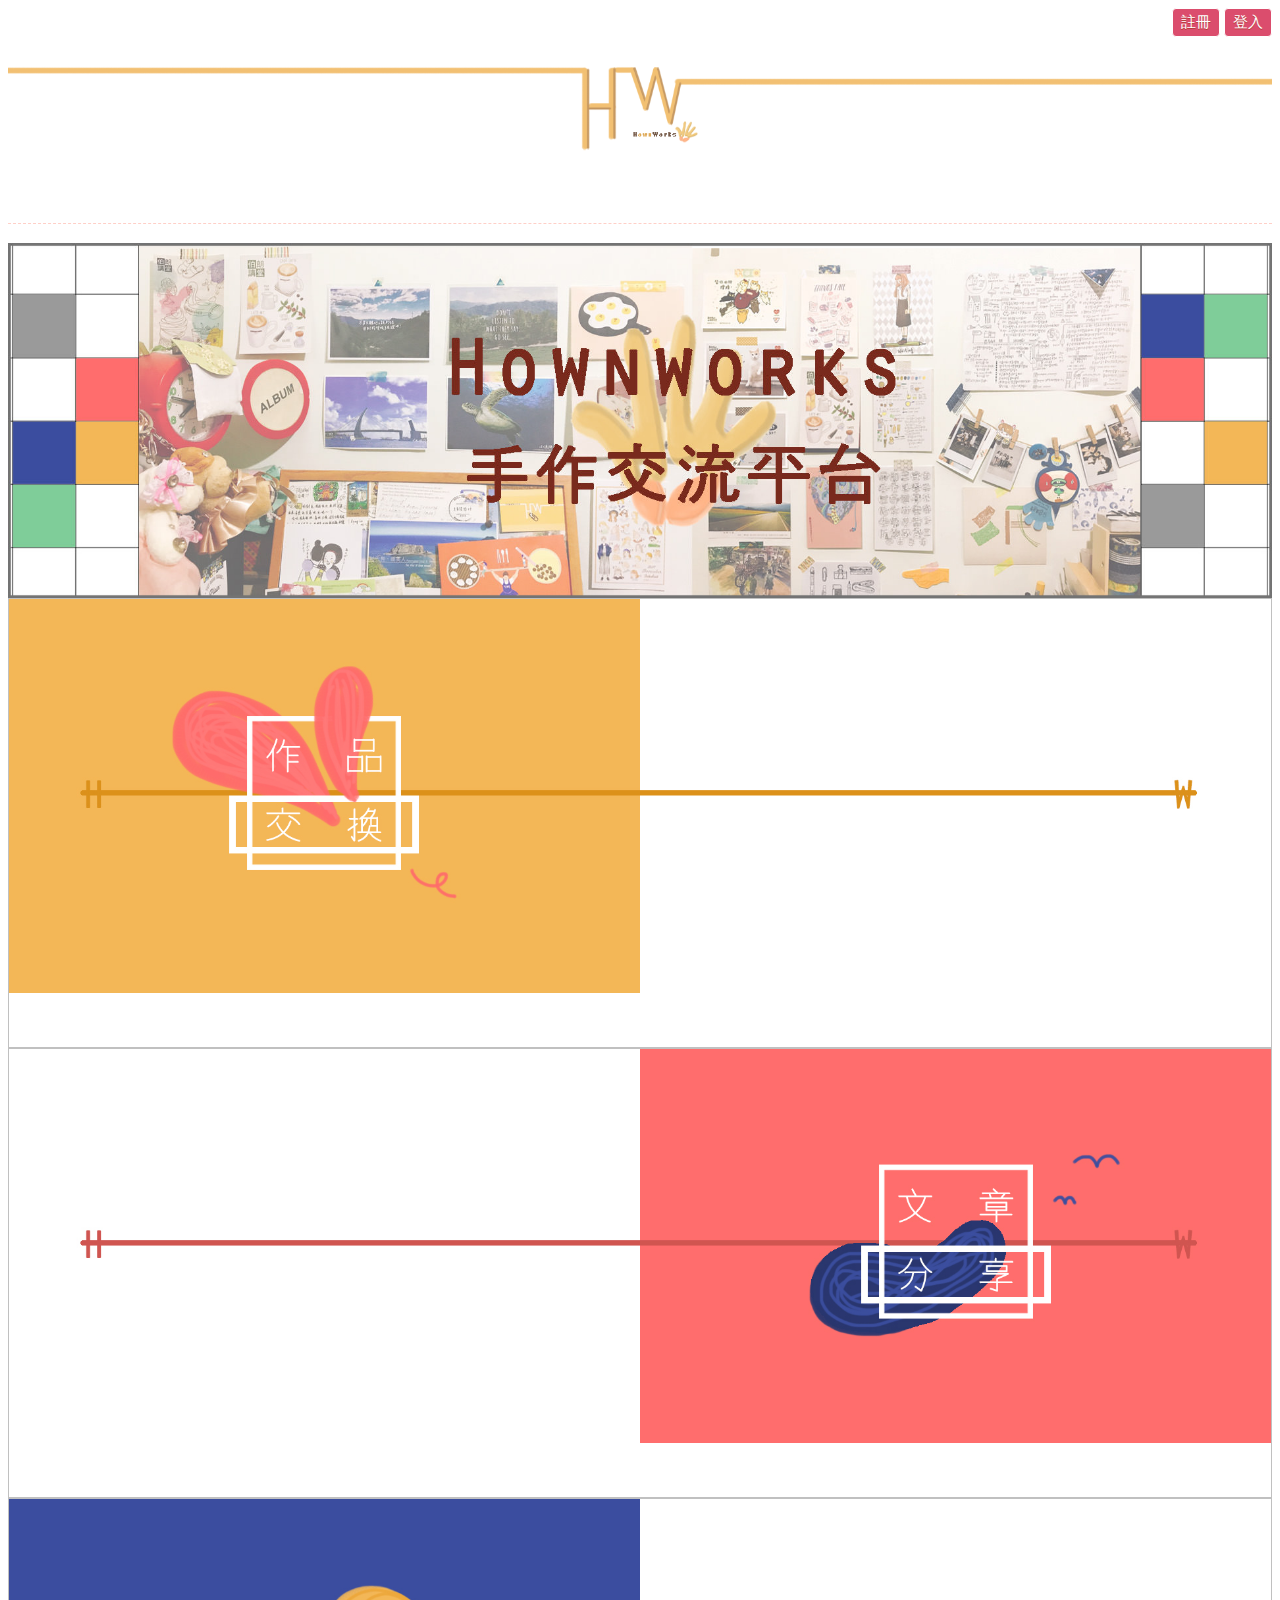
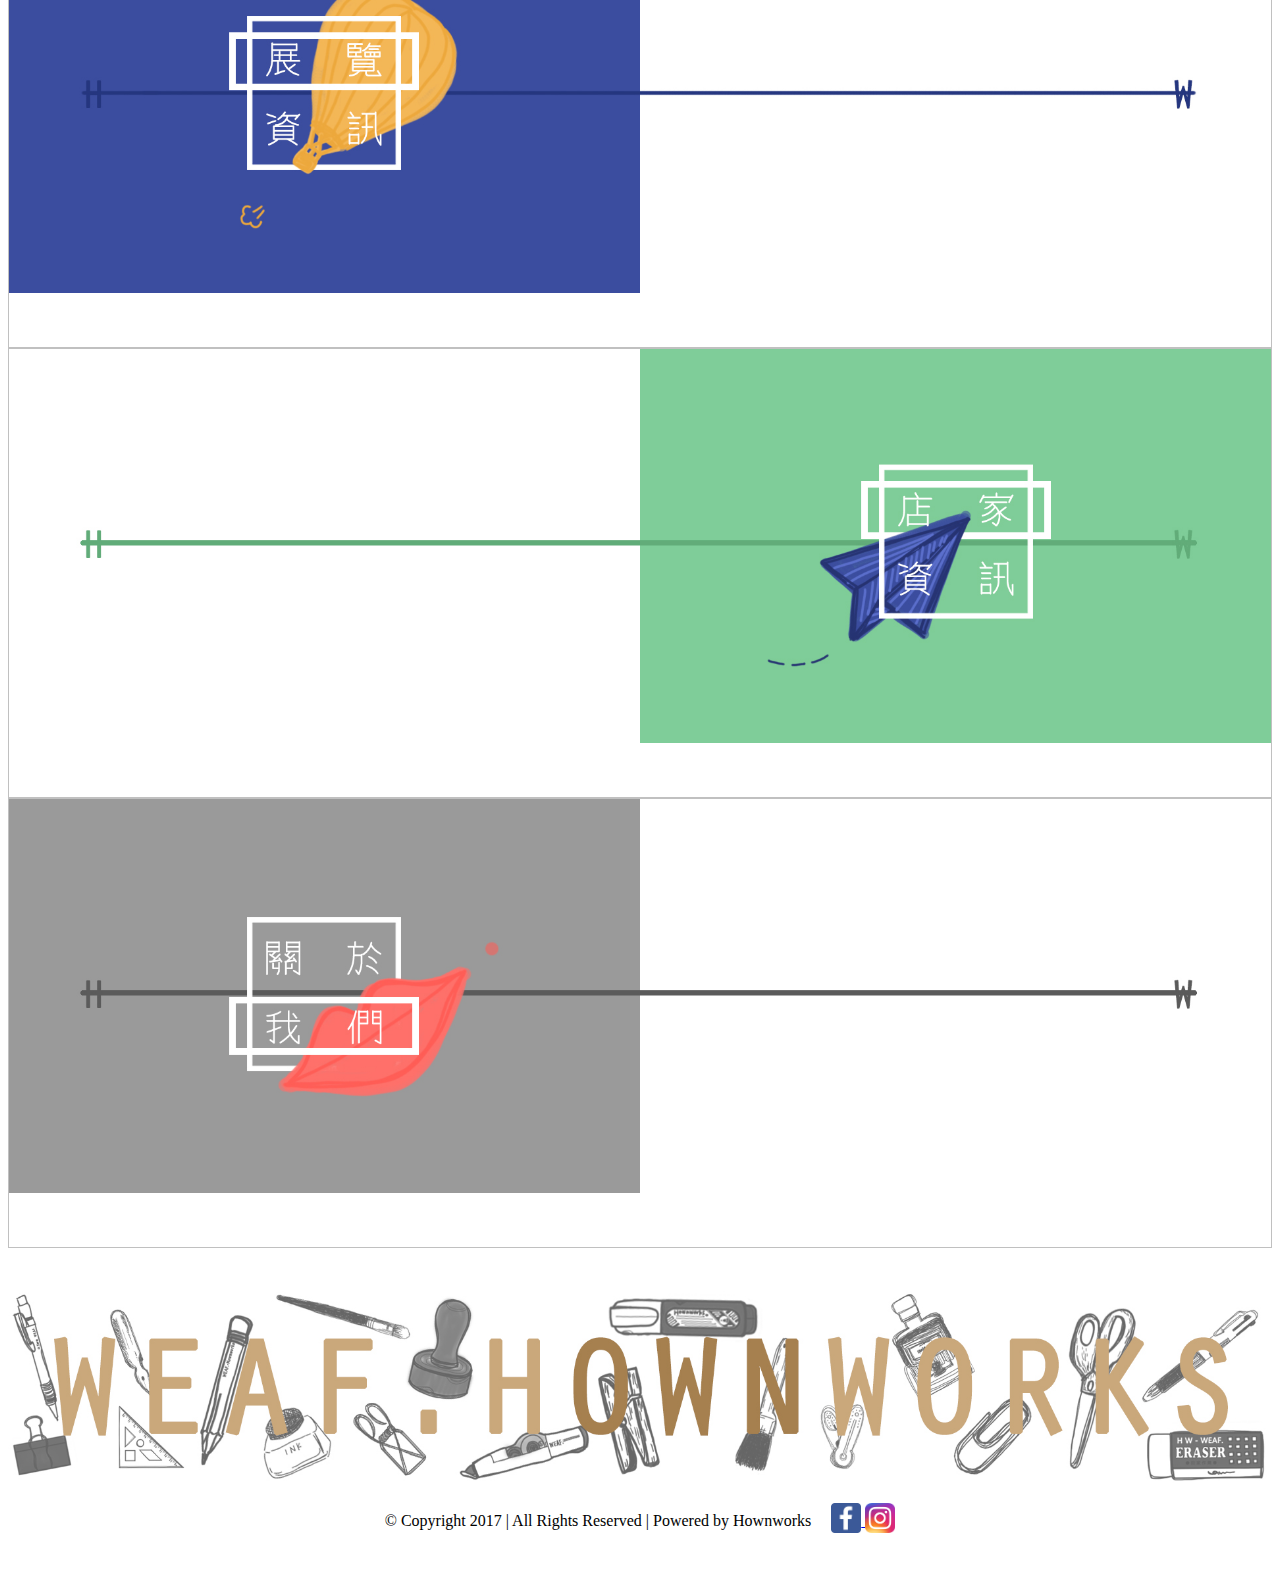
<file: index.html>
<!DOCTYPE html>
<html lang="en">
<head>
    <meta charset="UTF-8">
    <meta http-equiv="X-UA-Compatible" content="IE=edge">
    <meta name="viewport" content="width=device-width, initial-scale=1.0">
    <link rel="stylesheet" href="css/style.css">
    <title>回家作業Hownworks_landing-page</title>
    <style type="text/css">
        .home{
            line-height:0px;
        }

        .home_imga {
        background:url(img/8SRBQQX.jpg);
        }
        .home_imga:hover {	/* 當滑鼠移過時 */
        background:url(img/Uy7rigw.jpg);
        transition:all .3s ease-in-out;
        }
        
        .home_imgb {
        background:url(img/36SMf7Q.jpg);
        transition:all 1s ease-in-out;
        }
        .home_imgb:hover {	/* 當滑鼠移過時 */
        background:url(img/uCEPfCi.jpg);  
        transition:all .3s ease-in-out;
        }
        
        .home_imgc {
        background:url(img/c2rcjvv.jpg);	
        transition:all 1s ease-in-out;
        }
        .home_imgc:hover {	/* 當滑鼠移過時 */
        background:url(img/FCAYyOK.jpg);transition:all .3s ease-in-out;
        }
        
        .home_imgd {
        background:url(img/5qxJ27w.jpg);transition:all 1s ease-in-out;
        }
        .home_imgd:hover {	/* 當滑鼠移過時 */
        background:url(img/c7i9DoY.jpg);transition:all .3s ease-in-out;
        }
        
        
        .home_imge {
        background:url(img/M9XH6Q8.jpg);transition:all 1s ease-in-out;
        }
        .home_imge:hover {	/* 當滑鼠移過時 */
        background:url(img/Vp5JsD8.jpg );transition:all .3s ease-in-out;
        }

        [class^="home_img"]{
        width:100%;
        height: 50vh;
        background-size: 100%;
        background-repeat:no-repeat;
        opacity:1;
        transition:all 1s ease-in-out;
        }
        [class^="home_img"]:hover{
        background-size: 100%;
        background-repeat:no-repeat;
        }
    </style>
</head>
<body>
    <!-- header -->
    
    <header class="header">
        <div class="container">
            <a href="#" class="login">註冊</a>
            <a href="#" class="login">登入</a>
            <h1 class="title">
                <a href="index.html">
                    <img src="img/G6eOBHw.png" title="HomePage" alt="Hownworks" width="100%">
                </a>
            </h1>
            <nav class="main-navigation"></nav>
        </div>
    </header>


    <div class="home">
        <img class="home_main" src="img/ukCBAfr.jpg" width="100%">
        <img class="home_imga" onclick="location.href='change.html'">
        <img class="home_imgb" onclick="location.href='archive.html'">
        <img class="home_imgc" onclick="location.href='exhibition.html'">
        <img class="home_imgd" onclick="location.href='store.html'">
        <img class="home_imge" onclick="location.href='about.html'">
    </div>

    <footer class="footer">
        <div class="copyright">
            <img class="footer_img" src="img/CZPHqJS.jpg" width="100%">
            <p>
            © Copyright 2017   |   All Rights Reserved   |   Powered by Hownworks　
            
                <a href="https://www.facebook.com/Hownworks/" target="_blank" title="Hownworks回家作業">
                    <img class="footer_img2" src="img/mYspnT4.png" alt="Hownworks回家作業" >
                </a>
                <a href="http://instagram.com/weaf.hownworks" target="_blank" title="Hownworks回家作業">
                    <img class="footer_img2" src="img/pSMdAAA.png" alt="Hownworks回家作業">
                </a>
            </p>　
        </div>
    </footer>

</body>
</html>
</file>
<file: css/style.css>
/*
Theme Name:Hownworks
Theme URI: http://wordpress.org/
Description: Hownworks
Version:1.0
Author:WEAF.
Author URI:
Tags:Wordpress,2欄
*/

/*Main*/
body{
	background:#FFFFFF;
	font-family:微軟正黑體;
}

/*Header*/
header{
	width:100%;
	margin:0 auto;
}
header .container{
	width:100%;
	text-align:right;
}

.login{
	-moz-box-shadow:inset 0px 39px 0px -24px #e67a73;
	-webkit-box-shadow:inset 0px 39px 0px -24px #e67a73;
	box-shadow:inset 0px 39px 0px -24px #DB4D6D;
	background-color:#DB4D6D;
	-moz-border-radius:4px;
	-webkit-border-radius:4px;
	border-radius:4px;
	border:1px solid #ffffff;
	display:inline-block;
	cursor:pointer;
	color:#ffffff;
	font-size:15px;
	padding:4px 8px;
	text-decoration:none;
	text-shadow:0px 1px 0px #b23e35;
}
.login:hover {
	background-color:#F4A7B9;
}
.login:active {
	position:relative;
	top:1px;
}

/*Menus*/
.main-navigation {
	clear: both;
	display: block;
	float: left;
	width: 100%;
	border-bottom: 1px solid #ffd0c8; /*選單上的線(邊框)*/
	border-bottom-style:dashed;
	margin-bottom:1.5%;
	padding: 18px 0 18px;
}
.main-navigation ul {
	list-style: none;
	margin: 0;
	padding: 0;
	font-size: 14px;
	line-height: 20px;
	text-transform: uppercase;
	text-align: center;
}
.main-navigation li {
	display: inline-block;
	position: relative;
	margin: 0 27px;
}
.main-navigation a {
	display: block;
	text-decoration: none;
	color: #555;
}
.main-navigation a:hover,
.main-navigation a:focus{
	color: #f6a8c6;
}
.main-navigation ul ul {
	position: absolute;
	top: 100%;
	left: 0;
	z-index: 99999;
	background: #fdfdfd;
	text-align: left;
	width: 200px;
	padding: 5px 0;
	display: none;
}
.main-navigation ul ul ul {
	left: 100%;
	top: 0;
}
.main-navigation ul ul a {
	display: block;
	padding: 5px 15px;
}
.main-navigation ul ul li {
	display: block;
	margin: 0;
}
.main-navigation li:hover > a,
.main-navigation li.focus > a {
	color: #f6a8c6;
}
.main-navigation ul ul :hover > a,
.main-navigation ul ul .focus > a {
	color: #f6a8c6;
}
.main-navigation ul ul a:hover,
.main-navigation ul ul a.focus {
	color: #f6a8c6;
}
.main-navigation ul li:hover > ul,
.main-navigation ul li.focus > ul {
	display: block;
}
.main-navigation ul ul li:hover > ul,
.main-navigation ul ul li.focus > ul {
	display: block;
}

/*index*/
.home_imga.home_imgb.home_imgc.home_imgd.home_imge{
	cursor: pointer;
}
.home_img0{
	margin-bottom:1%;
}
.home_imge{
	margin-bottom:3%;
}

/*change*/
.change{
	text-align:right;
	margin-bottom:1%;
}
.myButton {
	-moz-box-shadow:inset 0px 39px 0px -24px #f4a7b9;
	-webkit-box-shadow:inset 0px 39px 0px -24px #f4a7b9;
	box-shadow:inset 0px 39px 0px -24px #f4a7b9;
	background-color:#f4a7b9;
	-moz-border-radius:4px;
	-webkit-border-radius:4px;
	border-radius:4px;
	border:1px solid #ffffff;
	display:inline-block;
	cursor:pointer;
	color:#ffffff;
	font-size:15px;
	padding:6px 15px;
	text-decoration:none;
	text-shadow:0px 1px 0px #e16b8c;
}
.myButton:hover {
	background-color:#f596aa;
}
.myButton:active {
	position:relative;
	top:1px;
}

.myButton1 {
	-moz-box-shadow:inset 0px 39px 0px -24px #e67a73;
	-webkit-box-shadow:inset 0px 39px 0px -24px #e67a73;
	box-shadow:inset 0px 39px 0px -24px #e67a73;
	background-color:#e67a73;
	-moz-border-radius:4px;
	-webkit-border-radius:4px;
	border-radius:4px;
	border:1px solid #ffffff;
	display:inline-block;
	cursor:pointer;
	color:#ffffff;
	font-size:28px;
	padding:12px 32px;
	text-decoration:none;
	text-shadow:0px 1px 0px #b23e35;
	margin-top:3%;
	text-align:left;
	margin-left:18%;
}
.myButton1:hover {
	background-color:#eb675e;
}
.myButton1:active {
	position:relative;
	top:1px;
}
.myButton2{
	-moz-box-shadow:inset 0px 39px 0px -24px #e67a73;
	-webkit-box-shadow:inset 0px 39px 0px -24px #e67a73;
	box-shadow:inset 0px 39px 0px -24px #e67a73;
	background-color:#e67a73;
	-moz-border-radius:4px;
	-webkit-border-radius:4px;
	border-radius:4px;
	border:1px solid #ffffff;
	display:inline-block;
	cursor:pointer;
	color:#ffffff;
	font-size:28px;
	padding:12px 32px;
	text-decoration:none;
	text-shadow:0px 1px 0px #b23e35;
	margin-top:3%;
	text-align:right;
	margin-left:23%;
}
.myButton2:hover {
	background-color:#eb675e;
}
.myButton2:active {
	position:relative;
	top:1px;
}

.myButton3{
	-moz-box-shadow:inset 0px 39px 0px -24px #7DB9DE;
	-webkit-box-shadow:inset 0px 39px 0px -24px #7DB9DE;
	box-shadow:inset 0px 39px 0px -24px #7DB9DE;
	background-color:#7DB9DE;
	-moz-border-radius:4px;
	-webkit-border-radius:4px;
	border-radius:4px;
	border:1px solid #ffffff;
	display:inline-block;
	cursor:pointer;
	color:#ffffff;
	font-size:20px;
	padding:12px 32px;
	text-decoration:none;
	text-shadow:0px 1px 0px #51A8DD;
	margin-top:3%;
	text-align:left;
	margin-left:23%;
}
.myButton3:hover {
	background-color:#51A8DD;
}
.myButton3:active {
	position:relative;
	top:1px;
}
.myButton4{
	-moz-box-shadow:inset 0px 39px 0px -24px #7DB9DE;
	-webkit-box-shadow:inset 0px 39px 0px -24px #7DB9DE;
	box-shadow:inset 0px 39px 0px -24px #7DB9DE;
	background-color:#7DB9DE;
	-moz-border-radius:4px;
	-webkit-border-radius:4px;
	border-radius:4px;
	border:1px solid #ffffff;
	display:inline-block;
	cursor:pointer;
	color:#ffffff;
	font-size:20px;
	padding:12px 32px;
	text-decoration:none;
	text-shadow:0px 1px 0px #51A8DD;
	margin-top:3%;
	text-align:right;
	margin-left:31%;
}
.myButton4:hover {
	background-color:#51A8DD;
}
.myButton4:active {
	position:relative;
	top:1px;
}
.chang_img0_1{
	margin-bottom:3%;
}

/*archive*/
.arch{
    margin: 0 auto;
	width: 100%;
    text-align: center;	
}
h2{
	text-align:left;
	margin-left:2%;
}
h3{
	color:#545454;
}
.arch_card{
	position: relative;
	background: url('https://i.imgur.com/oyOgdu6.jpg');
	width: 300px;
	height: 300px;
	margin: 0px auto;
	margin-top:5px;
	margin-right:8px;
	margin-left:8px;
	margin-bottom:15px;
	/*cursor: pointer; 滑鼠游標*/
	display:inline-block;
	text-align:center;
	vertical-align:middle;
	border-top-right-radius: 10px; /*圓角*/
	border-top-left-radius: 10px; /*圓角*/
	border-bottom-right-radius: 10px; /*圓角*/
	border-bottom-left-radius: 10px; /*圓角*/
}
.arch_img{
	width:200px;
	height:200px;
	position: relative;
	/*cursor: pointer; 滑鼠游標*/
}
.arch_p{
	border-top: 1px solid #ffd0c8; /*選單上的線(邊框)*/
	border-top-style:dashed;
	margin-top:2%;
	margin-left:3%;
}
.arch_p p{
	text-align:left;
	margin-left:2%;
}


/*exhibition*/
ul, li {
	margin: 0;
	padding: 0;
	list-style: none;
	border-top-right-radius: 5px; /*圓角*/
	border-top-left-radius: 5px; /*圓角*/
}
.abgne_tab {
	clear: left;
	width: 100%;
	margin: 10px 0;
}
ul.tabs {
	width: 100%;
	height: 32px;
	border-bottom: 1px solid #999;
	border-left: 1px solid #999;
}
ul.tabs li {
	float: left;
	height: 31px;
	line-height: 31px;
	overflow: hidden;
	position: relative;
	margin-bottom: -1px;	/* 讓 li 往下移來遮住 ul 的部份 border-bottom */
	border: 1px solid #999;
	border-left: none;
	background: #fff;
	background-image: url( ' https://i.imgur.com/OBarXwm.jpg ' );
}
ul.tabs li a {
	display: block;
	padding: 0 20px;
	color: #000;
	border: 1px solid #fff;
	text-decoration: none;
}
ul.tabs li a:hover {
	background: #FFFFDF;
	background-image: url( ' https://i.imgur.com/OBarXwm.jpg ' );
}
ul.tabs li.active  {
	background: #FFFFDF;
	border-bottom: 1px solid#fff;
}
ul.tabs li.active a:hover {
	background: #fff;
	background-image: url( ' https://i.imgur.com/OBarXwm.jpg ' );
}
div.tab_container {
	clear: left;
	width: 100%;
	border: 1px solid #999;
	border-top: none;
	background: #fff;
	background-image: url( ' https://i.imgur.com/OBarXwm.jpg ' );
}
div.tab_container .tab_content {
	padding: 20px;
}
div.tab_container .tab_content h2 {
	margin: 0 0 20px;
}

/*展覽資訊方塊*/
.title h2{
	text-align:left;  /*包含店家資訊的標題*/
	color:#64363C;
} 
.store_section1{
    position: relative;
    margin: 0 auto;
    width: 100%;
    text-align: center;
}
.show_info_card001{
	position: relative;
	background-color:#E0E0FF;
	border: 1.5px solid #6363FF; /*選單上的線(邊框)*/
	border-style:dashed;
	width: 300px;
	height: 320px;
	border-top-right-radius: 10px; /*圓角*/
	border-top-left-radius: 10px; /*圓角*/
	border-bottom-right-radius: 10px; /*圓角*/
	border-bottom-left-radius: 10px; /*圓角*/
	margin: 0px auto;
	margin-top:5px;
	margin-right:8px;
	margin-left:8px;
	margin-bottom:15px;
	/*cursor: pointer; 滑鼠游標*/
	display:inline-block;
	text-align:center;
	vertical-align:middle;
}
.show_info_card01{
	position: relative;
	background-color:#E0E0FF;
	border: 1.5px solid #6363FF; /*選單上的線(邊框)*/
	border-style:dashed;
	width: 300px;
	height: 365px;
	border-top-right-radius: 10px; /*圓角*/
	border-top-left-radius: 10px; /*圓角*/
	border-bottom-right-radius: 10px; /*圓角*/
	border-bottom-left-radius: 10px; /*圓角*/
	margin: 0px auto;
	margin-top:5px;
	margin-right:8px;
	margin-left:8px;
	margin-bottom:15px;
	/*cursor: pointer; 滑鼠游標*/
	display:inline-block;
	text-align:center;
	vertical-align:middle;
}

.show_name{
	font-size: 19px;
	position: relative;
	text-align: center;
	top: 3%;
	/*cursor: pointer; 滑鼠游標*/
	white-space: nowrap;
    text-overflow: ellipsis;
    -o-text-overflow: ellipsis;
    overflow: hidden;
	
}
.show_img{
	width:300px;
	height:111px;
	position: relative;
	top: 20px;
	/*cursor: pointer; 滑鼠游標*/
	margin-bottom:10px;
}
.show_info_card02{
	position: relative;
	top:2%;
}
.show_info_card02_table{
	margin: 3%;
	text-align: left;
}
.show_info_card02_td01{
	vertical-align:text-top;
	line-height: 23px; /*行間距(行高)*/
}

/*展覽資訊方塊RWD*/
 @media only screen and (max-width: 320px){
.store_section1{
    position: relative;
    margin: 0 auto;
    width: 100%;
    text-align: center;
}
.show_info_card01{
	position: relative;
	background-color:#E0E0FF;
	border: 1.5px solid #6363FF; /*選單上的線(邊框)*/
	border-style:dashed;
	width: 250px;
	height: 370px;
	border-top-right-radius: 10px; /*圓角*/
	border-top-left-radius: 10px; /*圓角*/
	border-bottom-right-radius: 10px; /*圓角*/
	border-bottom-left-radius: 10px; /*圓角*/
	margin: 0px auto;
	margin-top:5px;
	margin-right:8px;
	margin-left:8px;
	margin-bottom:15px;
	/*cursor: pointer; 滑鼠游標*/
	display:inline-block;
	text-align:center;
	vertical-align:middle;
	
}
.show_name{
	font-size: 15px;
	position: relative;
	text-align: center;
	top: 3%;
	/*cursor: pointer; 滑鼠游標*/
	white-space: nowrap;
    text-overflow: ellipsis;
    -o-text-overflow: ellipsis;
    overflow: hidden;
	
}
.show_img{
	width:250px;
	height:93px;
	position: relative;
	top: 20px;
	/*cursor: pointer; 滑鼠游標*/
	margin-bottom:10px;
}
.show_info_card02{
	position: relative;
	top:2%;
}
.show_info_card02_table{
	margin: 3%;
	text-align: left;
}
.show_info_card02_td01{
	vertical-align:text-top;
	line-height: 18px; /*行間距(行高)*/
	font-size: 15px;
}
.show_info_p2{
	font-size: 15px;
}
}

/*store*/
/*頁籤*/
ul, li {
	margin: 0;
	padding: 0;
	list-style: none;
	border-top-right-radius: 5px; /*圓角*/
	border-top-left-radius: 5px; /*圓角*/
}
.abgne_tab_shop {
	clear: left;
	width: 100%;
	margin: 10px 0;
}
ul.tabs_shop {
	width: 100%;
	height: 32px;
	border-bottom: 1px solid #999;
	border-left: 1px solid #999;
}
ul.tabs_shop li {
	float: left;
	height: 31px;
	line-height: 31px;
	overflow: hidden;
	position: relative;
	margin-bottom: -1px;	/* 讓 li 往下移來遮住 ul 的部份 border-bottom */
	border: 1px solid #999;
	border-left: none;
	background: #e1e1e1;
}
ul.tabs_shop li a {
	display: block;
	padding: 0 20px;
	color: #000;
	border: 1px solid #fff;
	text-decoration: none;

}
ul.tabs_shop li a:hover {
	background: #FFFFDF;
	background-image: url( ' https://i.imgur.com/OBarXwm.jpg ' );
}
ul.tabs_shop li.active  {
	background: #fff;
	border-bottom: 1px solid #fff;
}
ul.tabs_shop li.active a:hover {
	background: #fff;
}
div.tab_container_shop {
	clear: left;
	width: 100%;
	border: 1px solid #999;
	border-top: none;
	background: #fff;
	background-image: url( ' https://i.imgur.com/OBarXwm.jpg ' );

}
div.tab_container_shop .tab_content_shop {
	padding: 20px;
}
div.tab_container_shop .tab_content_shop h2 {
	margin: 0 0 20px;
}
/*店家資訊方塊*/
.store_section2 {
    position: relative;
    margin: 0 auto;
    width: 100%;
    text-align: center;
}
.store_info_card001{
	position: relative;
	background-color:#fafacc;
	border: 1.5px solid #ff6e6c; /*選單上的線(邊框)*/
	border-style:dashed;
	width: 300px;
	height: 370px;
	border-top-right-radius: 10px; /*圓角*/
	border-top-left-radius: 10px; /*圓角*/
	border-bottom-right-radius: 10px; /*圓角*/
	border-bottom-left-radius: 10px; /*圓角*/
	margin: 0px auto;
	margin-top:5px;
	margin-right:8px;
	margin-left:8px;
	margin-bottom:15px;
	/*cursor: pointer; 滑鼠游標*/
	display:inline-block;
	text-align:center;
	vertical-align:middle;
}
.store_info_card01{
	position: relative;
	background-color:#ffdea9;
	border: 1.5px solid #ff6e6c; /*選單上的線(邊框)*/
	border-style:dashed;
	width: 300px;
	height: 370px;
	border-top-right-radius: 10px; /*圓角*/
	border-top-left-radius: 10px; /*圓角*/
	border-bottom-right-radius: 10px; /*圓角*/
	border-bottom-left-radius: 10px; /*圓角*/
	margin: 0px auto;
	margin-top:5px;
	margin-right:8px;
	margin-left:8px;
	margin-bottom:15px;
	/*cursor: pointer; 滑鼠游標*/
	display:inline-block;
	text-align:center;
	vertical-align:middle;
}

.store_name{
	font-size: 19px;
	position: relative;
	text-align: center;
	top: 3%;
	/*cursor: pointer; 滑鼠游標*/
	white-space: nowrap;
    text-overflow: ellipsis;
    -o-text-overflow: ellipsis;
    overflow: hidden;
	
}
.store_img{
	width:300px;
	height:111px;
	position: relative;
	top: 20px;
	/*cursor: pointer; 滑鼠游標*/
	margin-bottom:10px;
}
.store_info_card02{
	position: relative;
	top:2%;
}
.store_info_card02_table{
	margin: 3%;
	text-align: left;
}
.store_info_card02_td01{
	vertical-align:text-top;
	line-height: 23px; /*行間距(行高)*/
}

/*店家資訊方塊RWD*/
 @media only screen and (max-width: 320px){
.store_section2{
    position: relative;
    margin: 0 auto;
    width: 100%;
    text-align: center;
}
.store_info_card01{
	position: relative;
	background-color:#ffdea9;
	border: 1.5px solid #ff6e6c; /*選單上的線(邊框)*/
	border-style:dashed;
	width: 250px;
	height: 370px;
	border-top-right-radius: 10px; /*圓角*/
	border-top-left-radius: 10px; /*圓角*/
	border-bottom-right-radius: 10px; /*圓角*/
	border-bottom-left-radius: 10px; /*圓角*/
	margin: 0px auto;
	margin-top:5px;
	margin-right:8px;
	margin-left:8px;
	margin-bottom:15px;
	/*cursor: pointer; 滑鼠游標*/
	display:inline-block;
	text-align:center;
	vertical-align:middle;
	
}
.store_name{
	font-size: 15px;
	position: relative;
	text-align: center;
	top: 3%;
	/*cursor: pointer; 滑鼠游標*/
	white-space: nowrap;
    text-overflow: ellipsis;
    -o-text-overflow: ellipsis;
    overflow: hidden;
	
}
.store_img{
	width:250px;
	height:93px;
	position: relative;
	top: 20px;
	/*cursor: pointer; 滑鼠游標*/
	margin-bottom:10px;
}
.store_info_card02{
	position: relative;
	top:2%;
}
.store_info_card02_table{
	margin: 3%;
	text-align: left;
}
.store_info_card02_td01{
	vertical-align:text-top;
	line-height: 18px; /*行間距(行高)*/
	font-size: 15px;
}
.store_info_p2{
	font-size: 15px;
}
}
 
 /*店家地圖*/
div.map{
	background-image: url( ' https://i.imgur.com/QlD8dUh.png ');
	background-size:auto 480px;
	background-repeat:no-repeat;
 }
section.map1{
	width:640px;
	height:480px;
	margin:0px auto;
 }
.map2{
	width:640px;
	height:480px;
}
 
/*about*/
section.about{
	position: relative;
    margin: 0 auto;
    width: 300px;
	height:auto;
    text-align: center;
}
.aboutus p{
	text-align:center;
	line-height:40px;
}
.mail{
	color:#DB4D6D;
	text-decoration:none;
	
}
.mail:hover{
	color:#F4A7B9;
}

/*Footer*/
.copyright p{
	text-align:center;
}
.footer_img{
	max-width:100%;
}
.footer_img2{
	width: 30px;
	height: 30px;
	margin-bottom:-7px;
}
</file>
